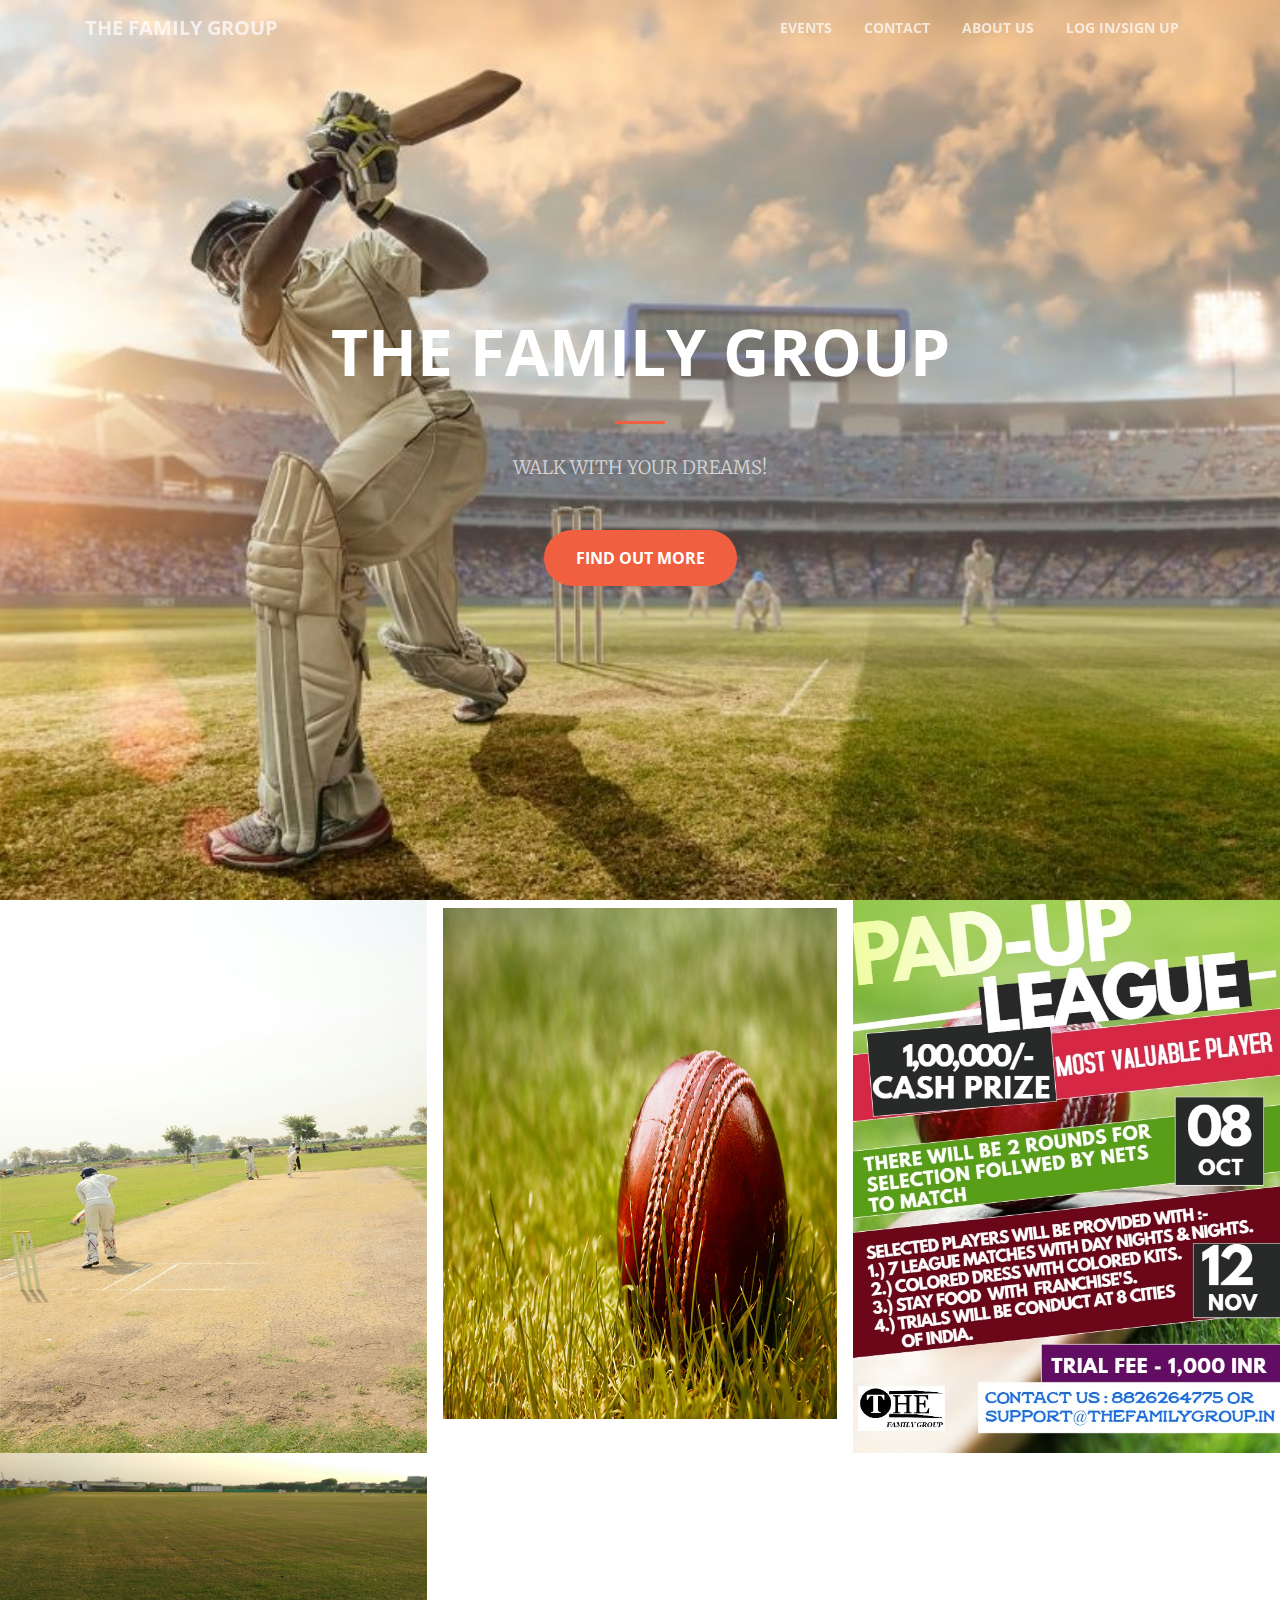
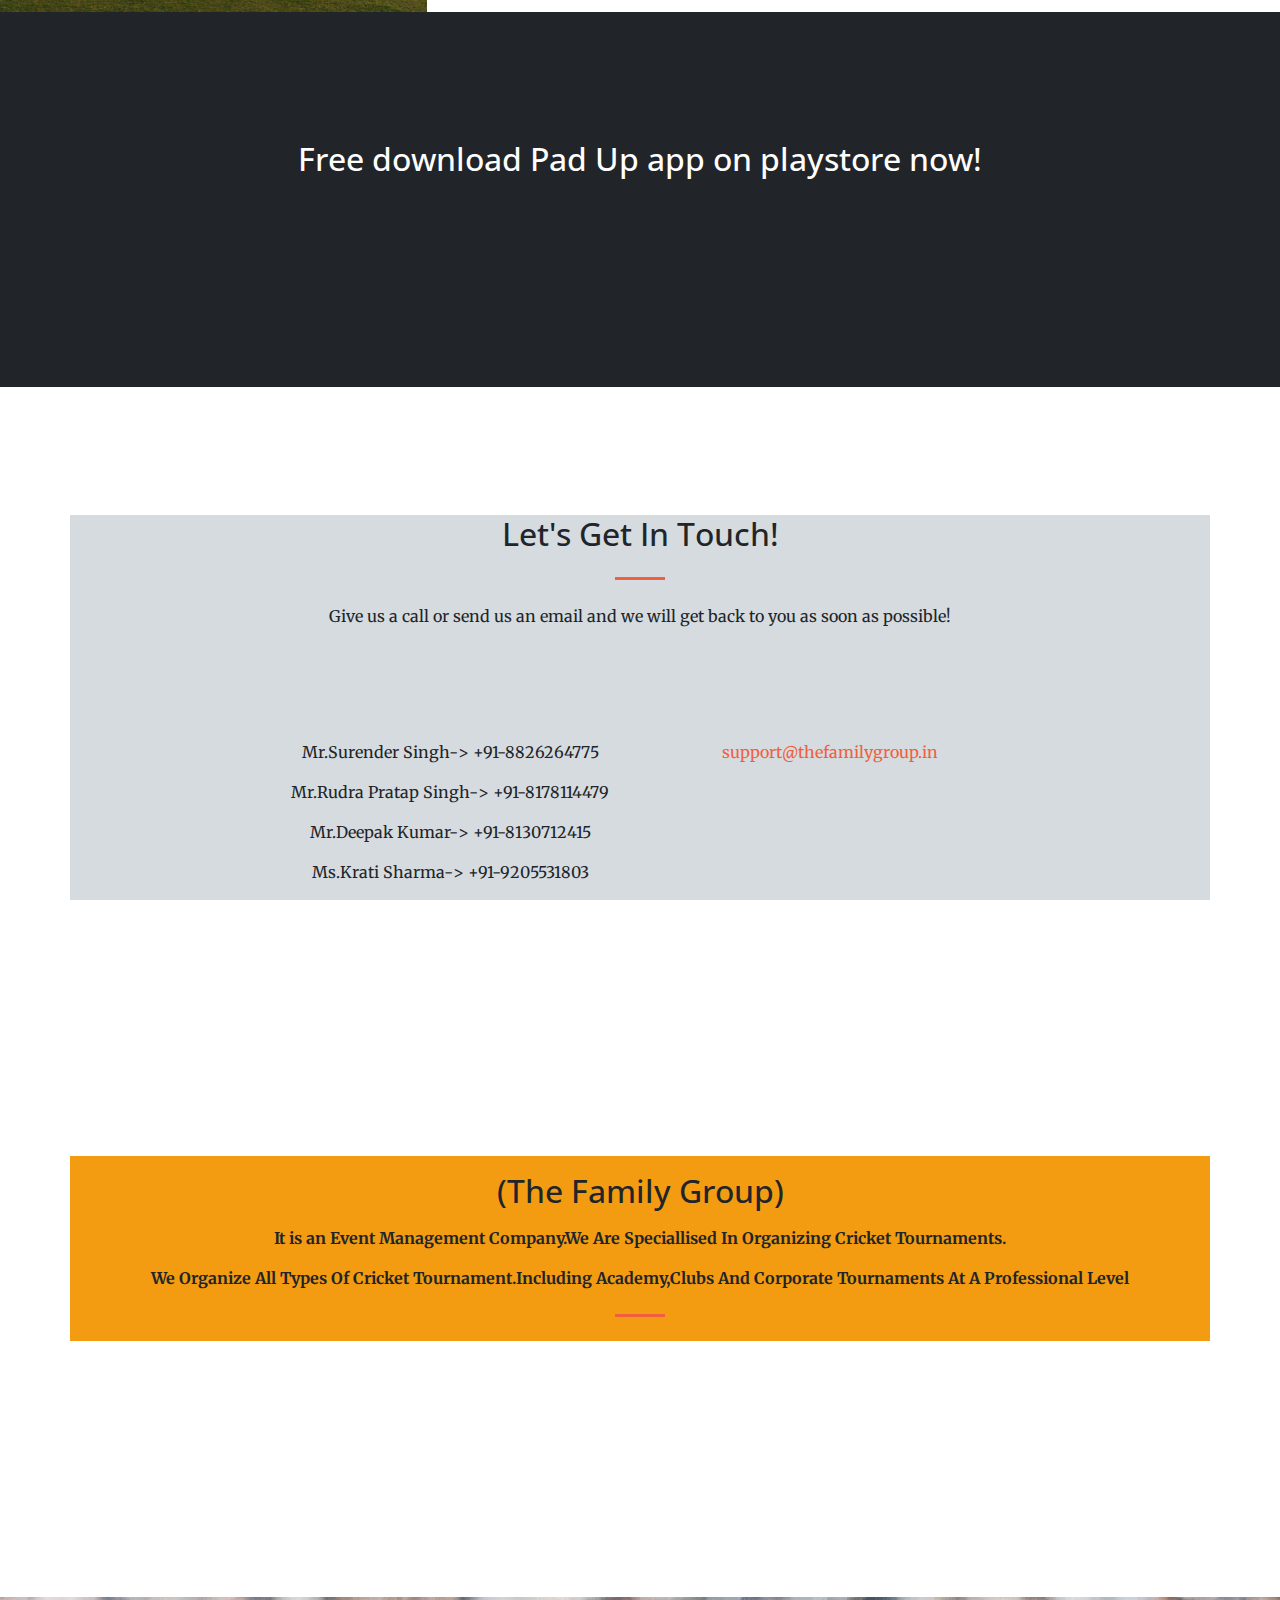
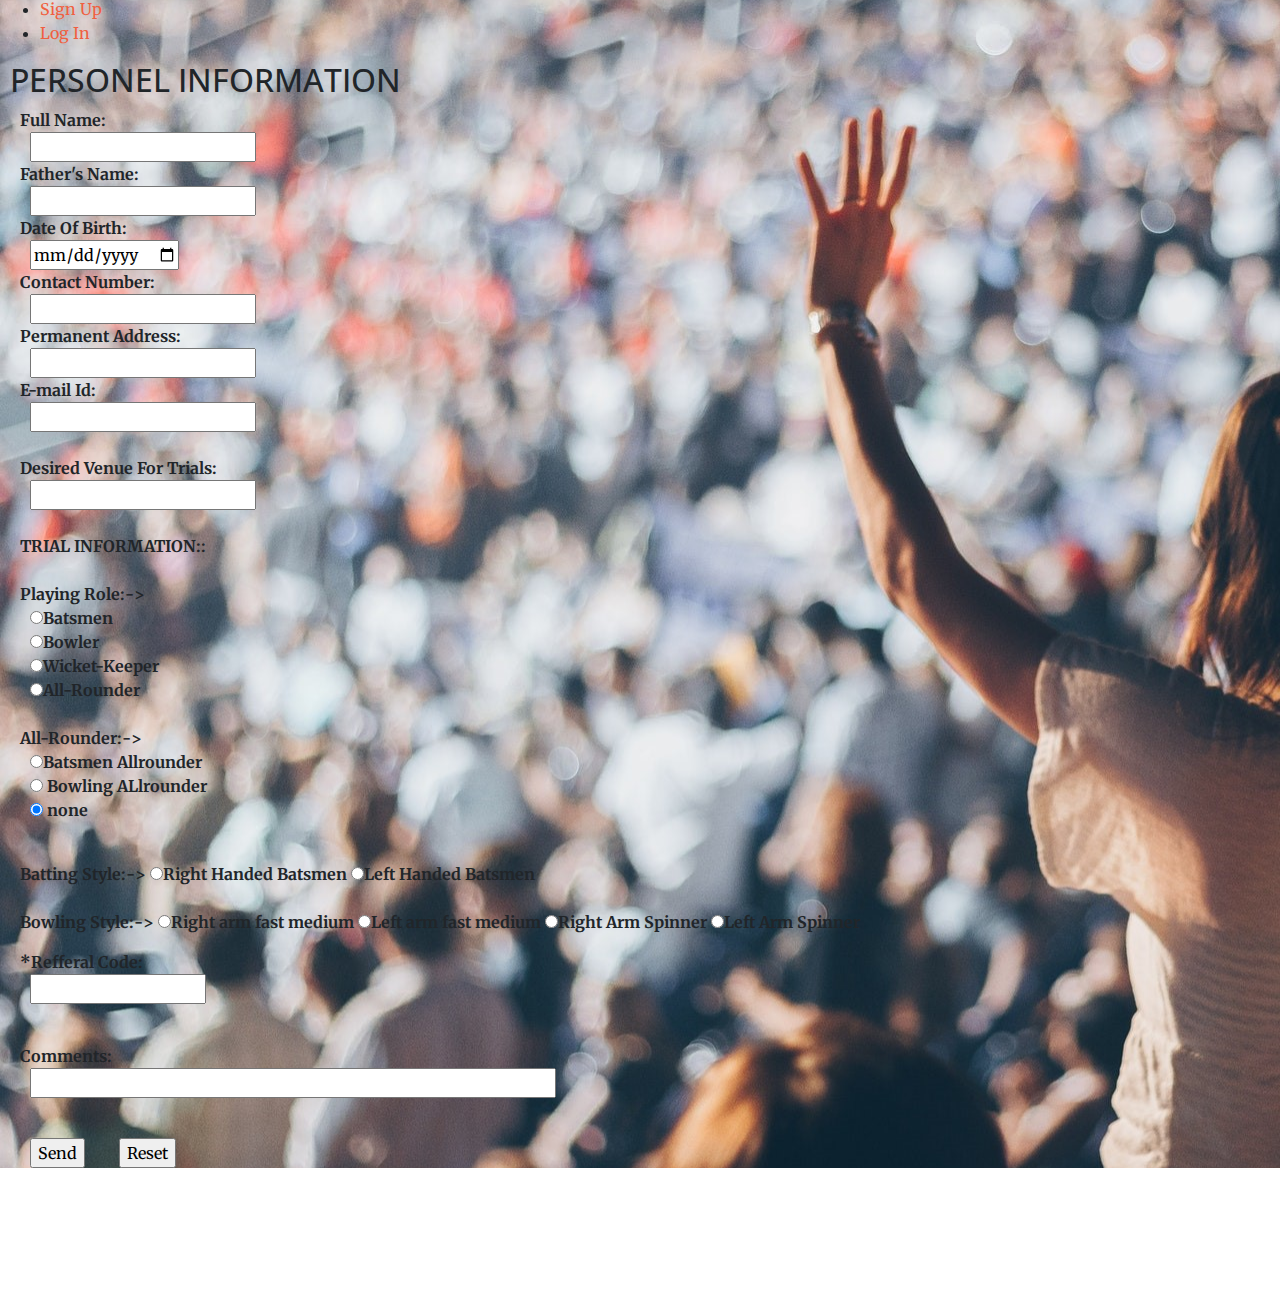
<file: index.html>
<!DOCTYPE html>
<html lang="en">

  <head>
  
  <meta name="google-site-verification" content="Bz1xbDEUN2x4u8_cdzsS9X_2fEYzq78G2FIHJF-pLUI" />
  <!-- Global site tag (gtag.js) - Google Analytics -->
	<script async src="https://www.googletagmanager.com/gtag/js?id=UA-121089173-1"></script>
	<script>
		window.dataLayer = window.dataLayer || [];
		function gtag(){dataLayer.push(arguments);}
		gtag('js', new Date());

		gtag('config', 'UA-121089173-1');
	</script>

    <meta charset="utf-8">
    <meta name="viewport" content="width=device-width, initial-scale=1, shrink-to-fit=no">
    <meta name="description" content="">
    <meta name="author" content="">

    <title>THE FAMILY GROUP</title>

    <!-- Bootstrap core CSS -->
    <link href="vendor/bootstrap/css/bootstrap.min.css" rel="stylesheet">

    <!-- Custom fonts  -->
    <link href="vendor/font-awesome/css/font-awesome.min.css" rel="stylesheet" type="text/css">
    <link href='https://fonts.googleapis.com/css?family=Open+Sans:300italic,400italic,600italic,700italic,800italic,400,300,600,700,800' rel='stylesheet' type='text/css'>
    <link href='https://fonts.googleapis.com/css?family=Merriweather:400,300,300italic,400italic,700,700italic,900,900italic' rel='stylesheet' type='text/css'>

    <!-- Plugin CSS -->
    <link href="vendor/magnific-popup/magnific-popup.css" rel="stylesheet">

    <!-- Custom styles -->
    <link href="css/creative.min.css" rel="stylesheet">
	<script async src="//pagead2.googlesyndication.com/pagead/js/adsbygoogle.js"></script>
<script>
  (adsbygoogle = window.adsbygoogle || []).push({
    google_ad_client: "ca-pub-3528091563323226",
    enable_page_level_ads: true
  });
</script>

  </head>

  <body id="page-top">

    <!-- Navigation -->
    <nav class="navbar navbar-expand-lg navbar-light fixed-top" id="mainNav">
      <div class="container">
        <a class="navbar-brand js-scroll-trigger" href="#page-top">THE FAMILY GROUP</a>
        <button class="navbar-toggler navbar-toggler-right" type="button" data-toggle="collapse" data-target="#navbarResponsive" aria-controls="navbarResponsive" aria-expanded="false" aria-label="Toggle navigation">
          <span class="navbar-toggler-icon"></span>
        </button>
        <div class="collapse navbar-collapse" id="navbarResponsive">
          <ul class="navbar-nav ml-auto">
          
			<li class="nav-item">
              <a class="nav-link js-scroll-trigger" href="#portfolio">EVENTS</a>
            </li>
			
			 <li class="nav-item">
              <a class="nav-link js-scroll-trigger" href="#contact">CONTACT</a>
            </li>
            <li class="nav-item">
              <a class="nav-link js-scroll-trigger" href="#services">ABOUT US</a>
            </li>
            
           
			<li class="nav-item">
              <a class="nav-link js-scroll-trigger" href="#sign">LOG IN/SIGN UP</a>
            </li>
          </ul>
        </div>
      </div>
    </nav>

    <header class="masthead text-center text-white d-flex">
      <div class="container my-auto">
        <div class="row">
          <div class="col-lg-10 mx-auto">
            <h1 class="text-uppercase">
              <strong>THE FAMILY GROUP</strong>
            </h1>
            <hr>
          </div>
          <div class="col-lg-8 mx-auto">
            <p class="text-faded mb-5">WALK WITH YOUR DREAMS!</p>
            <a class="btn btn-primary btn-xl js-scroll-trigger" href="#about">Find Out More</a>

          </div>
        </div>
      </div>
    </header>

    

    
    <section class="p-0" id="portfolio">
      <div class="container-fluid p-0">
        <div class="row no-gutters popup-gallery">
          <div class="col-lg-4 col-sm-6">
            <a class="portfolio-box" href="img/portfolio/fullsize/1.png">
              <img class="img-fluid" src="img/portfolio/thumbnails/1.png" alt="">
              <div class="portfolio-box-caption">
                <div class="portfolio-box-caption-content">
                  <div class="project-category text-faded">
                    PREVIOUS EVENTS!
                  </div>
                  <div class="project-name">
               
                  </div>
                </div>
              </div>
            </a>
          </div>
          <div class="col-lg-4 col-sm-6">
            <a class="portfolio-box nav-link js-scroll-trigger" href="#sign">
              <img class="img-fluid" src="img/portfolio/thumbnails/2.png" alt="">
              <div class="portfolio-box-caption">
                <div class="portfolio-box-caption-content">
                  <div class="project-category text-faded">
                    PRESENT EVENTS!
                  </div>
                  <div class="project-name">
                    
                  </div>
                </div>
              </div>
            </a>
          </div>
          <div class="col-lg-4 col-sm-6">
            <a class="portfolio-box" href="img/portfolio/fullsize/3.png">
              <img class="img-fluid" src="img/portfolio/thumbnails/3.png" alt="">
              <div class="portfolio-box-caption">
                <div class="portfolio-box-caption-content">
                  <div class="project-category text-faded">
                    UPCOMING EVENTS!
                  </div>
                  <div class="project-name">
             
                  </div>
                </div>
              </div>
            </a>
          </div>
          <div class="col-lg-4 col-sm-6">
            <a class="portfolio-box" href="img/portfolio/fullsize/6.jpg">
              <img class="img-fluid" src="img/portfolio/thumbnails/6.jpg" alt="">
              <div class="portfolio-box-caption">
                <div class="portfolio-box-caption-content">
                  <div class="project-category text-faded">
                    Log In
                  </div>
                  <div class="project-name">
                    Sign up
                  </div>
                </div>
              </div>
            </a>
          </div>
		  <div class="col-lg-4 col-sm-6">
		  <script type="text/javascript">
					sa_client = "caab5cd86096bddfeb203c1905bd6e89";
					sa_code = "17a48bfb203b6ad5f1dc4d18901d1d4d";
					sa_protocol = ("https:"==document.location.protocol)?"https":"http";
					sa_pline = "0";
					sa_maxads = "4";
					sa_bgcolor = "FFFFFF";
					sa_bordercolor = "AAAAFF";
					sa_superbordercolor = "AAAAFF";
					sa_linkcolor = "0000A0";
					sa_desccolor = "000000";
					sa_urlcolor = "008000";
					sa_b = "0";
					sa_format = "linkbox_200x90";
					sa_width = "200";
					sa_height = "90";
					sa_location = "1";
					sa_radius = "10";
					sa_borderwidth = "2";
					sa_font = "1";
			</script>
<script type="text/javascript" src="//sa.entireweb.com/sense2.js"></script>
		  </div>
        </div>
      </div>
    </section>

    <section class="bg-dark text-white">
      <div class="container text-center">
        <h2 class="mb-4">Free download Pad Up app on playstore now!</h2>
        <a class="btn btn-light btn-xl sr-button" href="">Download Now!</a>
      </div>
    </section>

    <section id="contact">
      <div class="container" style="background-color:#D6DBDF  ">
        <div class="row">
          <div class="col-lg-8 mx-auto text-center">
            <h2 class="section-heading">Let's Get In Touch!</h2>
            <hr class="my-4">
            <p class="mb-5">Give us a call or send us an email and we will get back to you as soon as possible!</p>
          </div>
        </div>
        <div class="row">
          <div class="col-lg-4 ml-auto text-center">
            <i class="fa fa-phone fa-3x mb-3 sr-contact"></i>
            <p>Mr.Surender Singh-> +91-8826264775</p>
			<p>Mr.Rudra Pratap Singh-> +91-8178114479</p>
			<p>Mr.Deepak Kumar-> +91-8130712415</p>
			<p>Ms.Krati Sharma-> +91-9205531803</p>
          </div>
          <div class="col-lg-4 mr-auto text-center">
            <i class="fa fa-envelope-o fa-3x mb-3 sr-contact"></i>
            <p>
              <a href="mailto:your-email@your-domain.com">support@thefamilygroup.in</a>
            </p>
          </div>
        </div>
      </div>
    </section>
	
	<section id="services">
      <div class="container" style="background-color:#F39C12  ">
        <div class="row">
          <div class="col-lg-12 text-center">
           <p> <h2 class="section-heading">(The Family Group)</h2></p>
		   <p><b>It is an Event Management Company.We Are Speciallised In Organizing Cricket Tournaments.</b></p>
		   	   <p><b>We Organize All Types Of Cricket Tournament.Including Academy,Clubs And Corporate Tournaments At A Professional Level</b></p>
            <hr class="my-4">
          </div>
        </div>
      </div>
	  </section>
	  <script type="text/javascript">
				sa_client = "caab5cd86096bddfeb203c1905bd6e89";
				sa_code = "4338d2e15fee7bfa6392e73e4e9b7615";
				sa_protocol = ("https:"==document.location.protocol)?"https":"http";
				sa_pline = "0";
				sa_maxads = "2";
				sa_bgcolor = "DDDDFF";
				sa_bordercolor = "9999BB";
				sa_superbordercolor = "9999BB";
				sa_linkcolor = "000000";
				sa_desccolor = "F05F40";
				sa_urlcolor = "008000";
				sa_b = "0";
				sa_format = "banner_728x90_2";
				sa_width = "728";
				sa_height = "90";
				sa_location = "0";
				sa_radius = "0";
				sa_borderwidth = "1";
				sa_font = "0";
</script>
<script type="text/javascript" src="//sa.entireweb.com/sense2.js"></script>
	

	 <section id="sign">
      <div class="form" style="background-image:url('img/pix.jpg');width:100%;height:100%;">
       

      <ul class="tab-group">
        <li class="tab active"><a href="#signup">Sign Up</a></li>
        <li class="tab"><a href="#login">Log In</a></li>
      </ul>
      
     
		  
		  <form method="post" action="https://formspree.io/ersamrawat@gmail.com" >
		  <h2 style="margin-left:10px;"> PERSONEL INFORMATION</H2>
<b style="margin-left:20px;">Full Name:</b><br>
<input style="margin-left:30px;" type="text" name="Name"><br>
<b style="margin-left:20px;">Father's Name:</b><br>
<input style="margin-left:30px;" type="text" name="Father's name"><br>
<b style="margin-left:20px;">Date Of Birth:</b><br>
<input style="margin-left:30px;" type="date" name="D.O.B"><br>
<b style="margin-left:20px;">Contact Number:</b><br>
<input style="margin-left:30px;" type="number" name="Contact"><br>
<b style="margin-left:20px;">Permanent Address:</b><br>
<input style="margin-left:30px;" type="text" name="Address"><br>
<b style="margin-left:20px;">E-mail Id:</b><br>
<input style="margin-left:30px;" type="text" name="_replyto"><br>
<BR>

<b style="margin-left:20px;">Desired Venue For Trials:</b><br>
<input style="margin-left:30px;" type="text" name="Desired Venue"><br>
<br>


<b style="margin-left:20px;">TRIAL INFORMATION::</B>
<BR>
<BR>
<B style="margin-left:20px;">Playing Role:-></b><br>
<input style="margin-left:30px;" type="radio" name="Playing Role" value="Batsmen"><b>Batsmen</b><br>
<input style="margin-left:30px;" type="radio" name="Playing Role" value="Bowler"><b>Bowler</b><br>
<input style="margin-left:30px;" type="radio" name="Playing Role" value="Wicket-Keeper"><b>Wicket-Keeper</b><br>
<input style="margin-left:30px;" type="radio" name="Playing Role" value="All-Rounder"><b>All-Rounder</b>


<p>
<br>
<b style="margin-left:20px;">All-Rounder:-></b><br>
   <input style="margin-left:30px;" type="radio" name="All round Role" value="Batsmen Allrounder"><b>Batsmen Allrounder</b><br>
  <input style="margin-left:30px;" type="radio" name="All round Role" value="Bowler Allrounder" checked><b> Bowling ALlrounder</b><br>
    <input style="margin-left:30px;" type="radio" name="All round Role" value="none" checked><b> none</b><br>
	</p>
	<br>



<b style="margin-left:20px;">Batting Style:-></b>
<input type="radio" name="Batting Style" value="Right Handed Batsmen"><b>Right Handed Batsmen</b>
<input type="radio" name="Batting Style" value="Left Handed Batsmen"><b>Left Handed Batsmen</b><br>
<p>
<br>
<b style="margin-left:20px;">Bowling Style:-></b>
<input type="radio" name="Bowling Style" value="Right arm fast medium"><b>Right arm fast medium</b>
<input type="radio" name="Bowling Style" value="Left arm fast medium"><b>Left arm fast medium</b>
<input type="radio" name="Bowling Style" value="Right Arm Spinner"><b>Right Arm Spinner</b>
<input type="radio" name="Bowling Style" value="Left Arm Spinner"><b>Left Arm Spinner</b>
</P>

<p>
<b style="margin-left:20px;">*Refferal Code:</b><br>
<input style="margin-left:30px;" type="text" name="RefferalCode" size="15" required>
<br>
<br></p>
<p>
<b style="margin-left:20px;">Comments:</b><br>
<input style="margin-left:30px;" type="text" name="Comments" size="50"><br><br></p>
<input style="margin-left:30px;" type="submit" value="Send">
<input style="margin-left:30px;" type="reset" value="Reset">
</form>
          

    </section>

    <!-- Bootstrap core JavaScript -->
    <script src="vendor/jquery/jquery.min.js"></script>
    <script src="vendor/bootstrap/js/bootstrap.bundle.min.js"></script>

    <!-- Plugin JavaScript -->
    <script src="vendor/jquery-easing/jquery.easing.min.js"></script>
    <script src="vendor/scrollreveal/scrollreveal.min.js"></script>
    <script src="vendor/magnific-popup/jquery.magnific-popup.min.js"></script>

    <!-- Custom scripts for this template -->
    <script src="js/creative.min.js"></script>

  </body>

</html>
</file>
<file: css/creative.min.css>
body,html{width:100%;height:100%}body{font-family:Merriweather,'Helvetica Neue',Arial,sans-serif}hr{max-width:50px;border-width:3px;border-color:#f05f40}hr.light{border-color:#fff}a{color:#f05f40;-webkit-transition:all .2s;-moz-transition:all .2s;transition:all .2s}a:hover{color:#f05f40}h1,h2,h3,h4,h5,h6{font-family:'Open Sans','Helvetica Neue',Arial,sans-serif}.bg-primary{background-color:#f05f40!important}.bg-dark{background-color:#212529!important}.text-faded{color:rgba(255,255,255,.7)}section{padding:8rem 0}.section-heading{margin-top:0}::-moz-selection{color:#fff;background:#212529;text-shadow:none}::selection{color:#fff;background:#212529;text-shadow:none}img::selection{color:#fff;background:0 0}img::-moz-selection{color:#fff;background:0 0}#mainNav{border-bottom:1px solid rgba(33,37,41,.1);background-color:#fff;font-family:'Open Sans','Helvetica Neue',Arial,sans-serif;-webkit-transition:all .2s;-moz-transition:all .2s;transition:all .2s}#mainNav .navbar-brand{font-weight:700;text-transform:uppercase;color:#f05f40;font-family:'Open Sans','Helvetica Neue',Arial,sans-serif}#mainNav .navbar-brand:focus,#mainNav .navbar-brand:hover{color:#f05f40}#mainNav .navbar-nav>li.nav-item>a.nav-link,#mainNav .navbar-nav>li.nav-item>a.nav-link:focus{font-size:.9rem;font-weight:700;text-transform:uppercase;color:#212529}#mainNav .navbar-nav>li.nav-item>a.nav-link:focus:hover,#mainNav .navbar-nav>li.nav-item>a.nav-link:hover{color:#f05f40}#mainNav .navbar-nav>li.nav-item>a.nav-link.active,#mainNav .navbar-nav>li.nav-item>a.nav-link:focus.active{color:#f05f40!important;background-color:transparent}#mainNav .navbar-nav>li.nav-item>a.nav-link.active:hover,#mainNav .navbar-nav>li.nav-item>a.nav-link:focus.active:hover{background-color:transparent}@media (min-width:992px){#mainNav{border-color:transparent;background-color:transparent}#mainNav .navbar-brand{color:rgba(255,255,255,.7)}#mainNav .navbar-brand:focus,#mainNav .navbar-brand:hover{color:#fff}#mainNav .navbar-nav>li.nav-item>a.nav-link{padding:.5rem 1rem}#mainNav .navbar-nav>li.nav-item>a.nav-link,#mainNav .navbar-nav>li.nav-item>a.nav-link:focus{color:rgba(255,255,255,.7)}#mainNav .navbar-nav>li.nav-item>a.nav-link:focus:hover,#mainNav .navbar-nav>li.nav-item>a.nav-link:hover{color:#fff}#mainNav.navbar-shrink{border-bottom:1px solid rgba(33,37,41,.1);background-color:#fff}#mainNav.navbar-shrink .navbar-brand{color:#f05f40}#mainNav.navbar-shrink .navbar-brand:focus,#mainNav.navbar-shrink .navbar-brand:hover{color:#f05f40}#mainNav.navbar-shrink .navbar-nav>li.nav-item>a.nav-link,#mainNav.navbar-shrink .navbar-nav>li.nav-item>a.nav-link:focus{color:#212529}#mainNav.navbar-shrink .navbar-nav>li.nav-item>a.nav-link:focus:hover,#mainNav.navbar-shrink .navbar-nav>li.nav-item>a.nav-link:hover{color:#f05f40}}header.masthead{padding-top:10rem;padding-bottom:calc(10rem - 56px);background-image:url(../img/header.jpg);background-position:center center;-webkit-background-size:cover;-moz-background-size:cover;-o-background-size:cover;background-size:cover}header.masthead hr{margin-top:30px;margin-bottom:30px}header.masthead h1{font-size:2rem}header.masthead p{font-weight:300}@media (min-width:768px){header.masthead p{font-size:1.15rem}}@media (min-width:992px){header.masthead{height:100vh;min-height:650px;padding-top:0;padding-bottom:0}header.masthead h1{font-size:3rem}}@media (min-width:1200px){header.masthead h1{font-size:4rem}}.service-box{max-width:400px}.portfolio-box{position:relative;display:block;max-width:650px;margin:0 auto}.portfolio-box .portfolio-box-caption{position:absolute;bottom:0;display:block;width:100%;height:100%;text-align:center;opacity:0;color:#fff;background:rgba(240,95,64,.9);-webkit-transition:all .2s;-moz-transition:all .2s;transition:all .2s}.portfolio-box .portfolio-box-caption .portfolio-box-caption-content{position:absolute;top:50%;width:100%;transform:translateY(-50%);text-align:center}.portfolio-box .portfolio-box-caption .portfolio-box-caption-content .project-category,.portfolio-box .portfolio-box-caption .portfolio-box-caption-content .project-name{padding:0 15px;font-family:'Open Sans','Helvetica Neue',Arial,sans-serif}.portfolio-box .portfolio-box-caption .portfolio-box-caption-content .project-category{font-size:14px;font-weight:600;text-transform:uppercase}.portfolio-box .portfolio-box-caption .portfolio-box-caption-content .project-name{font-size:18px}.portfolio-box:hover .portfolio-box-caption{opacity:1}.portfolio-box:focus{outline:0}@media (min-width:768px){.portfolio-box .portfolio-box-caption .portfolio-box-caption-content .project-category{font-size:16px}.portfolio-box .portfolio-box-caption .portfolio-box-caption-content .project-name{font-size:22px}}.text-primary{color:#f05f40!important}.btn{font-weight:700;text-transform:uppercase;border:none;border-radius:300px;font-family:'Open Sans','Helvetica Neue',Arial,sans-serif}.btn-xl{padding:1rem 2rem}.btn-primary{background-color:#f05f40;border-color:#f05f40}.btn-primary:active,.btn-primary:focus,.btn-primary:hover{color:#fff;background-color:#ee4b28!important}.btn-primary:active,.btn-primary:focus{box-shadow:0 0 0 .2rem rgba(240,95,64,.5)!important}
</file>
